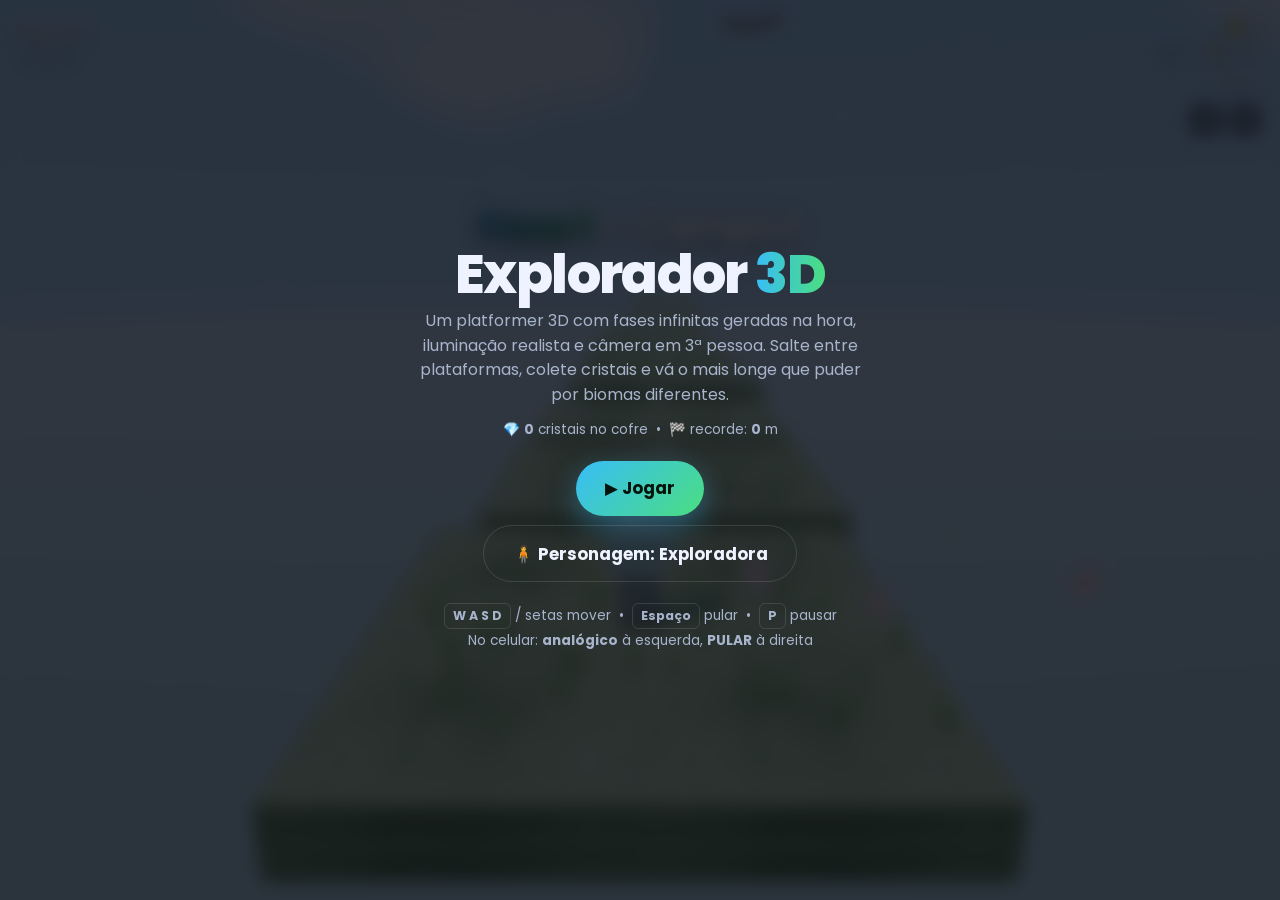
<file: index.html>
<!DOCTYPE html>
<html lang="pt-BR">
<head>
  <meta charset="UTF-8" />
  <meta name="viewport" content="width=device-width, initial-scale=1.0, maximum-scale=1, user-scalable=no, viewport-fit=cover" />
  <title>Explorador 3D</title>
  <meta name="description" content="Platformer 3D no navegador com fases infinitas procedurais, iluminação realista e câmera em 3ª pessoa." />
  <meta name="theme-color" content="#0c1018" />
  <meta name="mobile-web-app-capable" content="yes" />
  <meta name="apple-mobile-web-app-capable" content="yes" />
  <link rel="manifest" href="manifest.webmanifest" />
  <link rel="apple-touch-icon" href="icon-192.png" />
  <link rel="preconnect" href="https://fonts.googleapis.com" />
  <link href="https://fonts.googleapis.com/css2?family=Poppins:wght@400;500;600;700;800&display=swap" rel="stylesheet" />
  <link rel="icon" href="data:image/svg+xml,<svg xmlns='http://www.w3.org/2000/svg' viewBox='0 0 100 100'><text y='.9em' font-size='90'>🧗</text></svg>" />
  <style>
    :root{ --text:#eef3ff; --muted:#a7b4cc; --accent:#4ade80; --accent2:#38bdf8; --danger:#ff6b6b;
           --border:rgba(255,255,255,.12); --panel:rgba(12,16,24,.6); --font:"Poppins","Segoe UI",system-ui,sans-serif; }
    *{ box-sizing:border-box; margin:0; padding:0; }
    html,body{ height:100%; overflow:hidden; background:#0c1018; }
    body{ font-family:var(--font); color:var(--text); touch-action:none; user-select:none; -webkit-user-select:none; }
    #app{ position:fixed; inset:0; }
    canvas{ display:block; width:100%; height:100%; }

    .hud{ position:absolute; inset:0 0 auto 0; z-index:4; display:flex; justify-content:space-between; align-items:flex-start;
          padding:calc(env(safe-area-inset-top) + 14px) 18px 0; pointer-events:none; text-shadow:0 2px 10px rgba(0,0,0,.6); }
    .hud .col{ display:flex; flex-direction:column; gap:3px; }
    .hud .right{ align-items:flex-end; }
    .phase{ font-size:clamp(1.1rem,4vw,1.5rem); font-weight:800; letter-spacing:-.02em; }
    .biome{ font-size:.7rem; color:var(--muted); text-transform:uppercase; letter-spacing:.12em; font-weight:600; }
    .chip{ font-size:1rem; font-weight:700; font-variant-numeric:tabular-nums; display:inline-flex; gap:6px; align-items:center; }
    .hearts{ font-size:1.05rem; letter-spacing:2px; margin-top:2px; }
    .mutebtn,.pausebtn{ pointer-events:auto; cursor:pointer; width:34px; height:34px; border-radius:10px; border:1px solid var(--border);
      background:rgba(12,16,24,.5); color:var(--text); display:grid; place-items:center; font-size:1rem; margin-top:6px; }

    /* toque */
    .stick{ position:absolute; left:0; bottom:0; width:45%; height:55%; z-index:3; touch-action:none; }
    .stick .base{ position:absolute; width:120px; height:120px; border-radius:50%; border:2px solid rgba(255,255,255,.18);
      background:rgba(255,255,255,.05); left:40px; bottom:calc(env(safe-area-inset-bottom) + 40px); display:none; }
    .stick .knob{ position:absolute; width:56px; height:56px; border-radius:50%; background:rgba(255,255,255,.28); border:1px solid rgba(255,255,255,.4); display:none; }
    .jumpbtn{ position:absolute; right:calc(env(safe-area-inset-right) + 34px); bottom:calc(env(safe-area-inset-bottom) + 54px); z-index:4;
      width:88px; height:88px; border-radius:50%; border:1px solid var(--border); background:rgba(74,222,128,.22);
      color:#04140c; font-weight:800; font-size:1rem; display:none; place-items:center; touch-action:none; backdrop-filter:blur(4px); }
    .jumpbtn:active{ background:rgba(74,222,128,.5); }
    @media (pointer:coarse){ .jumpbtn{ display:grid; } }

    .banner{ position:absolute; top:22%; left:50%; transform:translateX(-50%) translateY(-8px); z-index:5; opacity:0;
      font-size:clamp(1.4rem,6vw,2.4rem); font-weight:800; letter-spacing:-.02em; text-shadow:0 4px 20px rgba(0,0,0,.6);
      transition:opacity .3s, transform .3s; pointer-events:none; text-align:center; }
    .banner.show{ opacity:1; transform:translateX(-50%) translateY(0); }
    .banner .g{ background:linear-gradient(90deg,var(--accent2),var(--accent)); -webkit-background-clip:text; background-clip:text; -webkit-text-fill-color:transparent; }

    .screen{ position:absolute; inset:0; z-index:8; display:none; place-items:center; text-align:center; padding:24px;
      background:rgba(8,11,17,.8); backdrop-filter:blur(9px); }
    .screen.show{ display:grid; animation:fade .3s ease; }
    @keyframes fade{ from{opacity:0;} }
    .box{ max-width:460px; }
    .box h1{ font-size:clamp(2rem,9vw,3.4rem); font-weight:800; letter-spacing:-.03em; line-height:1.03; margin-bottom:.4rem; }
    .box h1 .g,.box h2 .g{ background:linear-gradient(90deg,var(--accent2),var(--accent)); -webkit-background-clip:text; background-clip:text; -webkit-text-fill-color:transparent; }
    .box h2{ font-size:clamp(1.6rem,7vw,2.4rem); font-weight:800; margin-bottom:.4rem; }
    .box p{ color:var(--muted); margin-bottom:1.3rem; line-height:1.55; }
    .btn{ cursor:pointer; font-family:inherit; font-weight:700; font-size:1.05rem; padding:.9rem 1.8rem; border:none; border-radius:999px;
      color:#04140c; background:linear-gradient(135deg,var(--accent2),var(--accent)); box-shadow:0 10px 26px rgba(56,189,248,.35); transition:transform .15s; margin:.3rem; }
    .btn:active{ transform:scale(.96); }
    .btn.ghost{ color:var(--text); background:transparent; border:1px solid var(--border); box-shadow:none; }
    .stat-row{ display:flex; justify-content:center; gap:1.8rem; margin-bottom:1.2rem; }
    .stat-row b{ display:block; font-size:1.7rem; font-variant-numeric:tabular-nums; } .stat-row span{ font-size:.7rem; color:var(--muted); text-transform:uppercase; letter-spacing:.08em; }
    .help{ font-size:.85rem; color:var(--muted); margin-top:1rem; line-height:1.8; }
    .kc{ display:inline-block; padding:.05rem .5rem; border:1px solid var(--border); border-radius:6px; font-weight:700; font-size:.78rem; }
    .loader{ position:absolute; inset:0; z-index:9; display:grid; place-items:center; background:#0c1018; color:var(--muted); font-weight:600; }
    .spin{ width:42px; height:42px; border-radius:50%; border:3px solid rgba(255,255,255,.15); border-top-color:var(--accent2); animation:sp 1s linear infinite; margin:0 auto 14px; }
    @keyframes sp{ to{ transform:rotate(360deg); } }
    .combo{ position:absolute; top:16%; left:50%; transform:translateX(-50%) scale(.8); z-index:5; pointer-events:none;
      font-weight:800; font-size:clamp(1.1rem,4vw,1.8rem); letter-spacing:.02em; opacity:0; transition:opacity .15s, transform .15s;
      color:#ffd54a; text-shadow:0 2px 12px rgba(0,0,0,.6); }
    .combo.show{ opacity:1; transform:translateX(-50%) scale(1); }
    .popups{ position:absolute; inset:0; z-index:5; pointer-events:none; overflow:hidden; }
    .pop{ position:absolute; transform:translate(-50%,-50%); font-weight:800; font-size:1.05rem; text-shadow:0 2px 8px rgba(0,0,0,.7);
      animation:popUp .85s ease-out forwards; white-space:nowrap; }
    @keyframes popUp{ 0%{ opacity:0; transform:translate(-50%,-50%) scale(.6);} 15%{ opacity:1; transform:translate(-50%,-90%) scale(1.1);} 100%{ opacity:0; transform:translate(-50%,-200%) scale(1);} }
    .char-stage{ width:min(360px,80vw); height:min(320px,44vh); margin:0 auto .6rem; border-radius:18px; overflow:hidden;
      background:radial-gradient(ellipse at 50% 30%, rgba(56,189,248,.18), rgba(12,16,24,.0) 70%); border:1px solid var(--border); }
    .char-stage canvas{ width:100%; height:100%; display:block; }
    .char-nav{ display:flex; align-items:center; justify-content:center; gap:1rem; margin-bottom:.4rem; }
    .char-name{ font-weight:800; font-size:1.25rem; min-width:9ch; }
    .char-dots{ display:flex; justify-content:center; gap:.45rem; margin-bottom:1rem; }
    .char-dots span{ width:9px; height:9px; border-radius:50%; background:rgba(255,255,255,.2); transition:background .2s, transform .2s; }
    .char-dots span.on{ background:var(--accent2); transform:scale(1.25); }
  </style>
</head>
<body>
  <div id="app">
    <div class="hud">
      <div class="col">
        <span class="phase" id="phase">Fase 1</span>
        <span class="biome" id="biome">—</span>
      </div>
      <div class="col right">
        <span class="chip">⭐ <span id="score">0</span></span>
        <span class="chip" style="font-size:.9rem">💎 <span id="coins">0</span> &nbsp; 📏 <span id="dist">0</span>m</span>
        <span class="hearts" id="hearts">❤❤❤</span>
        <div style="display:flex;gap:6px">
          <button class="mutebtn" id="mute">🔊</button>
          <button class="pausebtn" id="pause">⏸</button>
        </div>
      </div>
    </div>
    <div class="combo" id="combo"></div>
    <div class="popups" id="popups"></div>

    <div class="stick" id="stick"><div class="base" id="stickBase"></div><div class="knob" id="stickKnob"></div></div>
    <div class="jumpbtn" id="jumpBtn">PULAR</div>

    <div class="banner" id="banner"></div>

    <div class="loader" id="loader"><div><div class="spin"></div>Carregando mundo 3D…</div></div>

    <div class="screen" id="scrTitle">
      <div class="box">
        <h1>Explorador <span class="g">3D</span></h1>
        <p>Um platformer 3D com fases infinitas geradas na hora, iluminação realista e câmera em 3ª pessoa. Salte entre plataformas, colete cristais e vá o mais longe que puder por biomas diferentes.</p>
        <p class="help" style="margin:-.6rem 0 1rem">💎 <b id="bankN">0</b> cristais no cofre &nbsp;•&nbsp; 🏁 recorde: <b id="bestN">0</b> m</p>
        <button class="btn" id="playBtn">▶ Jogar</button>
        <button class="btn ghost" id="contBtn" style="display:none">Continuar (Fase <span id="contN">1</span>)</button>
        <button class="btn ghost" id="charBtn">🧍 Personagem: <span id="charTitleName">Exploradora</span></button>
        <div class="help">
          <span class="kc">W A S D</span> / setas mover &nbsp;•&nbsp; <span class="kc">Espaço</span> pular &nbsp;•&nbsp; <span class="kc">P</span> pausar<br>
          No celular: <b>analógico</b> à esquerda, <b>PULAR</b> à direita
        </div>
        <button class="btn ghost" id="installBtn" style="display:none;margin-top:.6rem">📲 Instalar no celular</button>
      </div>
    </div>

    <!-- Seleção de personagem -->
    <div class="screen" id="scrChar">
      <div class="box">
        <h2>Escolha seu <span class="g">herói</span></h2>
        <div class="char-stage"><canvas id="charCanvas" width="360" height="320"></canvas></div>
        <div class="char-nav">
          <button class="btn ghost" id="charPrev">◀</button>
          <span class="char-name" id="charName">Exploradora</span>
          <button class="btn ghost" id="charNext">▶</button>
        </div>
        <div class="char-dots" id="charDots"></div>
        <p class="help" style="margin-bottom:.6rem">Seus cristais: 💎 <b id="charBank">0</b></p>
        <button class="btn" id="charOk">✓ Escolher</button>
      </div>
    </div>

    <div class="screen" id="scrPause">
      <div class="box"><h2>Pausado</h2>
        <button class="btn" id="resumeBtn">Continuar</button>
        <button class="btn ghost" id="menuBtn">Menu</button>
      </div>
    </div>

    <div class="screen" id="scrOver">
      <div class="box"><h2>💀 Você caiu no abismo</h2>
        <div class="stat-row">
          <div><b id="ovPhase">1</b><span>Fase</span></div>
          <div><b id="ovDist">0</b><span>Metros</span></div>
          <div><b id="ovCoins">0</b><span>Cristais</span></div>
        </div>
        <p id="ovBest"></p>
        <button class="btn" id="retryBtn">Tentar de novo</button>
        <button class="btn ghost" id="over2menu">Menu</button>
      </div>
    </div>
  </div>

  <script src="vendor/three.min.js"></script>
  <script>
  "use strict";
  /* =====================================================================
     EXPLORADOR 3D — platformer 3D com fases infinitas procedurais
     Three.js (WebGL). Personagem em 3ª pessoa, iluminação com sombras,
     física própria e geração procedural de plataformas garantidamente
     transponível. Avançar = sentido -Z.
     ===================================================================== */
  const THREE = window.THREE;
  let renderer, scene, camera, sky, sun, hemi;
  const clock = { last: performance.now() };

  /* ---------- constantes de jogo ---------- */
  const MOVE = 9.0, ACC = 60, AIR_ACC = 26, FRICTION = 42;
  const JUMP_V = 10.2, GRAV = 26, MAX_FALL = 40, COYOTE = 0.11, JBUF = 0.12;
  const KILL_Y = -22;
  const STEP = 1/60;
  // alcance do pulo (para a geração nunca exceder)
  const AIRTIME = 2*JUMP_V/GRAV;                 // ~0.785 s
  const REACH_Z = MOVE * AIRTIME * 0.82;         // ~5.8
  const APEX = JUMP_V*JUMP_V/(2*GRAV);           // ~2.0

  /* ---------- biomas ---------- */
  const BIOMES = [
    { name:"Campos", top:0x8fc6ff, bot:0xe7f3ff, fog:0xd6e8ff, sun:0xfff4d6, si:1.15, plat:0x6fae52, rock:0x8a8f99, foli:0x3f9d4d, decor:'tree',
      grass:0.55, gBase:0x3f7a30, gTip:0x9ed86a, amb:{mode:'pollen',color:0xfff6c8,size:0.28,add:false}, birds:0x2b2b2b, bfly:true, clouds:true },
    { name:"Deserto", top:0xf7c98a, bot:0xfff0cf, fog:0xf3d9a8, sun:0xfff0c0, si:1.3, plat:0xd9b06a, rock:0xbf9256, foli:0x7fae5a, decor:'cactus',
      grass:0.12, gBase:0x9a7d3f, gTip:0xd8c070, amb:{mode:'dust',color:0xe8d3a0,size:0.3,add:false}, birds:0x3a3a3a, bfly:false, clouds:true },
    { name:"Montanhas Nevadas", top:0xbcd7f0, bot:0xf2f8ff, fog:0xdaeafc, sun:0xffffff, si:1.2, plat:0xe6eef7, rock:0x9fb1c4, foli:0x5f8f6f, decor:'pine',
      grass:0.0, amb:{mode:'snow',color:0xffffff,size:0.34,add:false}, birds:0x555555, bfly:false, clouds:true },
    { name:"Terras Vulcânicas", top:0x3a1518, bot:0x7a2a20, fog:0x5a2018, sun:0xffb070, si:0.95, plat:0x4a3b3a, rock:0x2e2422, foli:0x6b2a1a, decor:'rock',
      grass:0.0, amb:{mode:'ember',color:0xff8a3c,size:0.26,add:true}, birds:0, bfly:false, clouds:false },
    { name:"Floresta Noturna", top:0x0e1a33, bot:0x24406b, fog:0x14233f, sun:0x9fc0ff, si:0.7, plat:0x2f5d3a, rock:0x394a55, foli:0x244a2e, decor:'pine',
      grass:0.45, gBase:0x1c3a22, gTip:0x4a8a4f, amb:{mode:'firefly',color:0xbfff7a,size:0.3,add:true}, birds:0x101018, bfly:false, clouds:false },
    { name:"Cavernas de Cristal", top:0x140e2c, bot:0x2c1e52, fog:0x1c1338, sun:0x9a7cff, si:0.65, plat:0x4a3f6b, rock:0x352a52, foli:0x67e8f9, decor:'stalag',
      grass:0.0, amb:{mode:'firefly',color:0x67e8f9,size:0.32,add:true}, birds:0, bfly:false, clouds:false },
    { name:"Cidade Antiga", top:0xd9b98a, bot:0xf5e6c8, fog:0xe8d0a8, sun:0xffedc0, si:1.2, plat:0xb5a284, rock:0x9a8a70, foli:0x6b8f5a, decor:'column',
      grass:0.18, gBase:0x6b7a45, gTip:0xb5c078, amb:{mode:'dust',color:0xe8dcc0,size:0.28,add:false}, birds:0x3a3228, bfly:true, clouds:true },
    { name:"Reino do Céu", top:0x9fd0ff, bot:0xffffff, fog:0xd8ecff, sun:0xfffbe8, si:1.25, plat:0xe8f2fa, rock:0xc8d8e8, foli:0x8fc27a, decor:'cloudpuff',
      grass:0.0, amb:{mode:'pollen',color:0xffffff,size:0.3,add:false}, birds:0xffffff, bfly:true, clouds:true },
  ];
  // mar de líquido sob o mundo, por bioma (null = abismo)
  const LIQUIDS = { "Campos":{c:0x2b7fd4,e:0x0a2a55,ei:.25,op:.85}, "Deserto":null, "Montanhas Nevadas":null,
    "Terras Vulcânicas":{c:0xff5a1a,e:0xff3a00,ei:.9,op:.95}, "Floresta Noturna":{c:0x0e2a4a,e:0x061a30,ei:.3,op:.9},
    "Cavernas de Cristal":null, "Cidade Antiga":{c:0x3a8fb0,e:0x0e3a50,ei:.2,op:.8}, "Reino do Céu":{c:0xffffff,e:0xdfeaff,ei:.35,op:.75} };
  const MUSIC_ROOT = { "Campos":130.8, "Deserto":146.8, "Montanhas Nevadas":110, "Terras Vulcânicas":87.3, "Floresta Noturna":82.4, "Cavernas de Cristal":98, "Cidade Antiga":138.6, "Reino do Céu":164.8 };
  const biomeForPhase = n => BIOMES[Math.floor((n-1)/3) % BIOMES.length];

  /* ---------- PRNG determinístico por fase ---------- */
  function mulberry32(a){ return function(){ a|=0; a=a+0x6D2B79F5|0; let t=Math.imul(a^a>>>15,1|a); t=t+Math.imul(t^t>>>7,61|t)^t; return ((t^t>>>14)>>>0)/4294967296; }; }
  const clamp=(v,a,b)=>Math.max(a,Math.min(b,v)), lerp=(a,b,t)=>a+(b-a)*t;

  /* ---------- estado ---------- */
  const G = {
    mode:'title', phase:1, biome:BIOMES[0],
    player:null, playerMesh:null, legL:null, legR:null, armL:null, armR:null,
    vel:new THREE.Vector3(), onGround:false, coyote:0, jbuf:0, jumps:0,
    facing:0, runPhase:0, squash:1,
    platforms:[], coins:[], decor:[], pool:[],
    cursor:{x:0,y:0,z:0}, genZ:0, lastPlat:null, safe:new THREE.Vector3(0,0,0),
    hearts:3, coinsN:0, dist:0, maxDist:0, rng:null,
    banT:0, invuln:0,
    charIndex: +(localStorage.getItem('exp3d.char')||0) % 6,
  };
  const BEST='exp3d.best', PROG='exp3d.prog';
  const input = { f:0, b:0, l:0, r:0, jumpEdge:false, jumpHeld:false };

  /* ---------- áudio ---------- */
  const Sfx=(()=>{ let ac=null,muted=false;
    let ambOsc=[], ambGain=null, ambRoot=0;
    function rd(){ if(!ac){ try{ac=new(window.AudioContext||window.webkitAudioContext)();}catch(e){} } if(ac&&ac.state==='suspended')ac.resume(); }
    function t(f,d,ty='sine',v=.1,to=null){ if(muted)return; rd(); if(!ac)return; const o=ac.createOscillator(),g=ac.createGain(); o.type=ty; o.frequency.setValueAtTime(f,ac.currentTime); if(to)o.frequency.exponentialRampToValueAtTime(to,ac.currentTime+d); g.gain.setValueAtTime(v,ac.currentTime); g.gain.exponentialRampToValueAtTime(.0001,ac.currentTime+d); o.connect(g);g.connect(ac.destination);o.start();o.stop(ac.currentTime+d); }
    function n(d=.05,v=.05){ if(muted)return; rd(); if(!ac)return; const len=ac.sampleRate*d,b=ac.createBuffer(1,len,ac.sampleRate),dt=b.getChannelData(0);
      for(let i=0;i<len;i++)dt[i]=(Math.random()*2-1)*(1-i/len); const s=ac.createBufferSource(),g=ac.createGain(); s.buffer=b; g.gain.value=v; s.connect(g);g.connect(ac.destination);s.start(); }
    // trilha ambiente: acorde suave (fundamental + quinta + oitava) com respiração lenta, muda por bioma
    function ambient(root){ rd(); if(!ac||root===ambRoot) return; stopAmb(); ambRoot=root; if(muted) return;
      ambGain=ac.createGain(); ambGain.gain.value=0.0001; ambGain.connect(ac.destination);
      const lfo=ac.createOscillator(), lg=ac.createGain(); lfo.frequency.value=0.08; lg.gain.value=0.012; lfo.connect(lg); lg.connect(ambGain.gain); lfo.start();
      [[root,'sine',.020],[root*1.5,'sine',.012],[root*2,'triangle',.008]].forEach(([f,ty,v])=>{
        const o=ac.createOscillator(),g=ac.createGain(); o.type=ty; o.frequency.value=f; o.detune.value=(Math.random()*8-4);
        g.gain.value=v; o.connect(g); g.connect(ambGain); o.start(); ambOsc.push(o); });
      ambOsc.push(lfo);
      ambGain.gain.setTargetAtTime(0.028, ac.currentTime, 2.2); }
    function stopAmb(){ if(ambGain){ try{ ambGain.gain.setTargetAtTime(0.0001, ac.currentTime, 0.4); }catch(e){} }
      const olds=ambOsc; ambOsc=[]; setTimeout(()=>olds.forEach(o=>{try{o.stop()}catch(e){}}), 900); ambRoot=0; }
    return { jump(){t(420,.16,'square',.08,720);}, land(){t(160,.1,'sine',.07,90);}, coin(){t(900,.06,'sine',.1);setTimeout(()=>t(1350,.09,'sine',.1),55);},
      hurt(){t(300,.3,'sawtooth',.12,90);}, phase(){[600,760,920,1180].forEach((f,i)=>setTimeout(()=>t(f,.16,'triangle',.1),i*90));},
      over(){[420,320,220,150].forEach((f,i)=>setTimeout(()=>t(f,.24,'sawtooth',.1),i*140));},
      step(){ n(0.04, 0.035); }, ambient, stopAmb,
      toggle(){ muted=!muted; rd(); if(muted) stopAmb(); return muted; }, rd }; })();

  /* ================= inicialização 3D ================= */
  function initThree(){
    const canvas = document.createElement('canvas');
    document.getElementById('app').insertBefore(canvas, document.getElementById('app').firstChild);
    renderer = new THREE.WebGLRenderer({ canvas, antialias:true, powerPreference:'high-performance' });
    renderer.setPixelRatio(Math.min(devicePixelRatio||1, 2));
    renderer.shadowMap.enabled = true; renderer.shadowMap.type = THREE.PCFSoftShadowMap;
    renderer.outputEncoding = THREE.sRGBEncoding;
    renderer.toneMapping = THREE.ACESFilmicToneMapping; renderer.toneMappingExposure = 1.05;

    scene = new THREE.Scene();
    scene.fog = new THREE.FogExp2(0xd6e8ff, 0.012);

    camera = new THREE.PerspectiveCamera(60, innerWidth/innerHeight, 0.1, 500);
    camera.position.set(0, 6, 12);

    // céu em gradiente (esfera invertida)
    const skyGeo = new THREE.SphereGeometry(300, 24, 16);
    const skyMat = new THREE.ShaderMaterial({ side:THREE.BackSide, uniforms:{ top:{value:new THREE.Color(0x8fc6ff)}, bot:{value:new THREE.Color(0xe7f3ff)} },
      vertexShader:`varying vec3 vP; void main(){ vP=position; gl_Position=projectionMatrix*modelViewMatrix*vec4(position,1.); }`,
      fragmentShader:`uniform vec3 top,bot; varying vec3 vP; void main(){ float h=clamp((normalize(vP).y*.5+.5),0.,1.); gl_FragColor=vec4(mix(bot,top,pow(h,.8)),1.); }` });
    sky = new THREE.Mesh(skyGeo, skyMat); scene.add(sky);

    hemi = new THREE.HemisphereLight(0xbcd8ff, 0x556655, 0.8); scene.add(hemi);
    sun = new THREE.DirectionalLight(0xfff4d6, 1.15);
    sun.position.set(-18, 30, 8); sun.castShadow = true;
    sun.shadow.mapSize.set(2048,2048);
    const s=40; sun.shadow.camera.left=-s; sun.shadow.camera.right=s; sun.shadow.camera.top=s; sun.shadow.camera.bottom=-s;
    sun.shadow.camera.near=1; sun.shadow.camera.far=120; sun.shadow.bias=-0.0004;
    scene.add(sun); scene.add(sun.target);

    buildPlayer(CHARACTERS[G.charIndex||0]);
    addEventListener('resize', onResize); onResize();
  }
  function onResize(){ if(!renderer)return; camera.aspect=innerWidth/innerHeight; camera.updateProjectionMatrix(); renderer.setSize(innerWidth,innerHeight); }

  /* ---------- materiais utilitários ---------- */
  const mat = (c,rough=0.9,metal=0.0,flat=true)=> new THREE.MeshStandardMaterial({ color:c, roughness:rough, metalness:metal, flatShading:flat });

  // textura de ruído (grão de terreno) compartilhada — dá realismo às plataformas
  function makeNoiseTexture(){
    const s=128, c=document.createElement('canvas'); c.width=c.height=s; const x=c.getContext('2d');
    x.fillStyle='#8a8a8a'; x.fillRect(0,0,s,s);
    for(let i=0;i<2600;i++){ const v=110+Math.random()*60; x.fillStyle=`rgb(${v},${v},${v})`;
      x.fillRect(Math.random()*s, Math.random()*s, 1+Math.random()*2, 1+Math.random()*2); }
    // manchas suaves
    for(let i=0;i<40;i++){ const g=x.createRadialGradient(Math.random()*s,Math.random()*s,1,Math.random()*s,Math.random()*s,8+Math.random()*18);
      const v=100+Math.random()*70; g.addColorStop(0,`rgba(${v},${v},${v},0.35)`); g.addColorStop(1,'rgba(0,0,0,0)'); x.fillStyle=g; x.fillRect(0,0,s,s); }
    const t=new THREE.CanvasTexture(c); t.wrapS=t.wrapT=THREE.RepeatWrapping; t.repeat.set(2,2); return t;
  }
  let noiseTex=null;
  // topo com a cor do bioma; laterais mais escuras (terra/rocha) — [+x,-x,+y,-y,+z,-z]
  function platMaterial(color){ noiseTex=noiseTex||makeNoiseTexture();
    const top=new THREE.MeshStandardMaterial({ color, roughness:.95, metalness:0, map:noiseTex });
    const c=new THREE.Color(color).multiplyScalar(0.52);
    const side=new THREE.MeshStandardMaterial({ color:c, roughness:1, metalness:0, map:noiseTex });
    return [side,side,top,side,side,side]; }

  /* ---------- personagens selecionáveis ---------- */
  const CHARACTERS = [
    { name:"Exploradora", skin:0xe8b48c, hair:0x3a2a1e, shirt:0x38bdf8, pants:0x27324a, shoe:0x2a1f16, acc:'cap' },
    { name:"Ninja",       skin:0x2a2a30, hair:0x111111, shirt:0x1a1a22, pants:0x111118, shoe:0x0a0a0a, acc:'ninja', sash:0xff3b3b },
    { name:"Robô",        skin:0xc2ccd6, hair:0x8fa0b5, shirt:0x4a6fa5, pants:0x394a5a, shoe:0x2a3542, acc:'robot', glow:0x67e8f9 },
    { name:"Astronauta",  skin:0xe8b48c, hair:0x3a2a1e, shirt:0xeef3f8, pants:0xdbe3ec, shoe:0xb4bec8, acc:'astro', cost:80 },
    { name:"Mago",        skin:0xe8b48c, hair:0xe8e8e8, shirt:0x6b3fa0, pants:0x3a2560, shoe:0x2a1c40, acc:'wizard', hat:0x8b5cf6, cost:160 },
    { name:"Cavaleiro",   skin:0xe8b48c, hair:0x5a4a3a, shirt:0x9aa4b0, pants:0x6a7480, shoe:0x4a5460, acc:'knight', plume:0xff5c5c, cost:250 },
  ];

  /* ---------- banco de cristais + desbloqueio de personagens ---------- */
  const BANK_KEY='exp3d.bank', UNLOCK_KEY='exp3d.unlocked';
  function getBank(){ return +(localStorage.getItem(BANK_KEY)||0); }
  function addBank(n){ localStorage.setItem(BANK_KEY, getBank()+n); refreshBankUI(); }
  function spendBank(n){ localStorage.setItem(BANK_KEY, Math.max(0,getBank()-n)); refreshBankUI(); }
  function getUnlockedList(){ try{ return JSON.parse(localStorage.getItem(UNLOCK_KEY)||'[]'); }catch(e){ return []; } }
  function isUnlocked(i){ return !CHARACTERS[i].cost || getUnlockedList().includes(i); }
  function unlockChar(i){ const u=getUnlockedList(); if(!u.includes(i)){ u.push(i); localStorage.setItem(UNLOCK_KEY, JSON.stringify(u)); } }
  function bankCredit(){ if(G.coinsN>0){ addBank(G.coinsN); G.coinsN=0; } }
  function refreshBankUI(){ const b=getBank();
    const el=document.getElementById('bankN'); if(el) el.textContent=b;
    const cb=document.getElementById('charBank'); if(cb) cb.textContent=b; }

  function makeCharacterMesh(cfg){
    const g = new THREE.Group();
    const skin=mat(cfg.skin,.8, cfg.acc==='robot'?0.4:0), shirt=mat(cfg.shirt,.7, cfg.acc==='knight'?0.5:0), pants=mat(cfg.pants,.8), shoe=mat(cfg.shoe,.6), hair=mat(cfg.hair,.9);
    const torso=new THREE.Mesh(new THREE.BoxGeometry(0.72,0.9,0.42), shirt); torso.position.y=1.5; torso.castShadow=true; g.add(torso);
    const head=new THREE.Mesh((cfg.acc==='robot'?new THREE.BoxGeometry(0.6,0.58,0.56):new THREE.SphereGeometry(0.34,16,12)), skin); head.position.y=2.2; head.castShadow=true; g.add(head);
    // acessórios por personagem
    const A=cfg.acc;
    if(A==='cap'){ const h=new THREE.Mesh(new THREE.SphereGeometry(0.36,16,12,0,6.28,0,1.7), hair); h.position.y=2.24; g.add(h);
      const brim=new THREE.Mesh(new THREE.CylinderGeometry(0.34,0.34,0.06,16), shirt); brim.position.set(0,2.3,0.16); g.add(brim); }
    else if(A==='ninja'){ const band=new THREE.Mesh(new THREE.BoxGeometry(0.72,0.16,0.72), mat(cfg.sash,.6)); band.position.y=2.3; g.add(band);
      const eyes=new THREE.Mesh(new THREE.BoxGeometry(0.5,0.09,0.02), new THREE.MeshBasicMaterial({color:0xffffff})); eyes.position.set(0,2.2,0.34); g.add(eyes);
      const tail=new THREE.Mesh(new THREE.BoxGeometry(0.09,0.44,0.09), mat(cfg.sash,.6)); tail.position.set(-0.36,2.16,-0.18); tail.rotation.z=0.7; g.add(tail); }
    else if(A==='robot'){ const eye=new THREE.Mesh(new THREE.BoxGeometry(0.42,0.1,0.02), new THREE.MeshBasicMaterial({color:cfg.glow})); eye.position.set(0,2.24,0.3); g.add(eye);
      const ant=new THREE.Mesh(new THREE.CylinderGeometry(0.03,0.03,0.28,6), mat(0x888888,.4,.6)); ant.position.set(0,2.62,0); g.add(ant);
      const bulb=new THREE.Mesh(new THREE.SphereGeometry(0.08,10,10), new THREE.MeshBasicMaterial({color:cfg.glow})); bulb.position.set(0,2.8,0); g.add(bulb); }
    else if(A==='astro'){ const helm=new THREE.Mesh(new THREE.SphereGeometry(0.42,18,14), new THREE.MeshStandardMaterial({color:0xbfe6ff,transparent:true,opacity:0.35,roughness:0.08,metalness:0.1})); helm.position.y=2.2; g.add(helm);
      const ring=new THREE.Mesh(new THREE.TorusGeometry(0.34,0.05,8,20), mat(0xd8dee6,.5)); ring.position.y=2.2; ring.rotation.x=Math.PI/2; g.add(ring);
      const pack=new THREE.Mesh(new THREE.BoxGeometry(0.5,0.62,0.24), mat(0xcdd6df,.6)); pack.position.set(0,1.5,-0.34); pack.castShadow=true; g.add(pack); }
    else if(A==='wizard'){ const hat=new THREE.Mesh(new THREE.ConeGeometry(0.4,0.95,18), mat(cfg.hat,.6)); hat.position.y=2.78; g.add(hat);
      const brim=new THREE.Mesh(new THREE.CylinderGeometry(0.52,0.52,0.05,18), mat(cfg.hat,.6)); brim.position.y=2.42; g.add(brim);
      const beard=new THREE.Mesh(new THREE.BoxGeometry(0.3,0.32,0.12), mat(0xe8e8e8)); beard.position.set(0,1.94,0.28); g.add(beard); }
    else if(A==='knight'){ const helm=new THREE.Mesh(new THREE.SphereGeometry(0.37,16,12), mat(0xb8c0c8,.4,.6)); helm.position.y=2.22; g.add(helm);
      const visor=new THREE.Mesh(new THREE.BoxGeometry(0.5,0.12,0.06), mat(0x2a2a2a,.4)); visor.position.set(0,2.2,0.32); g.add(visor);
      const plume=new THREE.Mesh(new THREE.ConeGeometry(0.1,0.42,10), mat(cfg.plume)); plume.position.set(0,2.66,-0.1); g.add(plume); }
    else { const h=new THREE.Mesh(new THREE.SphereGeometry(0.36,16,12,0,6.28,0,1.7), hair); h.position.y=2.24; g.add(h); }
    // membros (mesma estrutura para animar)
    function limb(w,h,d,m,px,py){ const pivot=new THREE.Group(); pivot.position.set(px,py,0);
      const mesh=new THREE.Mesh(new THREE.BoxGeometry(w,h,d), m); mesh.position.y=-h/2; mesh.castShadow=true; pivot.add(mesh); g.add(pivot); return pivot; }
    const armL=limb(0.24,0.82,0.24,shirt,-0.5,1.9), armR=limb(0.24,0.82,0.24,shirt,0.5,1.9);
    [armL,armR].forEach(a=>{ const hnd=new THREE.Mesh(new THREE.BoxGeometry(0.26,0.26,0.26),skin); hnd.position.y=-0.82; hnd.castShadow=true; a.add(hnd); });
    const legL=limb(0.3,0.95,0.32,pants,-0.2,1.05), legR=limb(0.3,0.95,0.32,pants,0.2,1.05);
    [legL,legR].forEach(l=>{ const ft=new THREE.Mesh(new THREE.BoxGeometry(0.34,0.2,0.5),shoe); ft.position.set(0,-1.0,0.08); ft.castShadow=true; l.add(ft); });
    return { g, armL, armR, legL, legR };
  }

  function buildPlayer(cfg){
    if(G.playerMesh){ scene.remove(G.playerMesh); }
    const c = makeCharacterMesh(cfg);
    G.armL=c.armL; G.armR=c.armR; G.legL=c.legL; G.legR=c.legR;
    c.g.position.set(0,0,0);
    scene.add(c.g); G.playerMesh=c.g;
    if(!G.player) G.player = new THREE.Vector3(0,0,0);   // pés (base) do personagem
  }
  function setCharacter(i){ G.charIndex=((i%CHARACTERS.length)+CHARACTERS.length)%CHARACTERS.length;
    const C=CHARACTERS[G.charIndex], locked=!isUnlocked(G.charIndex);
    if(!locked) localStorage.setItem('exp3d.char', G.charIndex);   // só persiste desbloqueado
    const cur=G.player?G.player.clone():null, curFace=G.facing;
    buildPlayer(C);
    if(cur){ G.playerMesh.position.copy(cur); G.playerMesh.rotation.y=curFace; }
    const nm=document.getElementById('charName'); if(nm) nm.textContent=C.name + (locked?' 🔒':'');
    const tl=document.getElementById('charTitleName'); if(tl && !locked) tl.textContent=C.name;
    const ok=document.getElementById('charOk');
    if(ok) ok.textContent = locked ? `🔓 Desbloquear (${C.cost} 💎)` : '✓ Escolher';
    const dots=document.getElementById('charDots');
    if(dots) [...dots.children].forEach((d,k)=>d.classList.toggle('on', k===G.charIndex)); }

  /* ---------- prévia 3D da seleção de personagem ---------- */
  let cvR=null, cvScene=null, cvCam=null, cvMesh=null, cvLimbs=null, cvT=0;
  function openCharSelect(){
    showScreen('scrChar');
    const cvs=document.getElementById('charCanvas');
    if(!cvR){
      cvR=new THREE.WebGLRenderer({canvas:cvs, antialias:true, alpha:true});
      cvR.setPixelRatio(Math.min(devicePixelRatio||1,2)); cvR.setSize(cvs.clientWidth||360, cvs.clientHeight||320, false);
      cvR.outputEncoding=THREE.sRGBEncoding;
      cvScene=new THREE.Scene();
      cvCam=new THREE.PerspectiveCamera(40, (cvs.clientWidth||360)/(cvs.clientHeight||320), 0.1, 50);
      cvCam.position.set(0,2.1,5.6); cvCam.lookAt(0,1.35,0);
      cvScene.add(new THREE.HemisphereLight(0xbcd8ff, 0x556655, 1.0));
      const dl=new THREE.DirectionalLight(0xffffff, 1.2); dl.position.set(3,6,4); cvScene.add(dl);
      const disc=new THREE.Mesh(new THREE.CylinderGeometry(1.5,1.6,0.14,32), mat(0x2a3550,.8)); disc.position.y=-0.07; cvScene.add(disc);
    }
    swapPreview();
  }
  function swapPreview(){
    if(cvMesh) cvScene.remove(cvMesh);
    const c=makeCharacterMesh(CHARACTERS[G.charIndex]);
    cvMesh=c.g; cvLimbs=c; cvScene.add(cvMesh);
  }
  function renderPreview(dt){
    if(!cvR || !document.getElementById('scrChar').classList.contains('show')) return;
    cvT+=dt; cvMesh.rotation.y=cvT*0.9;
    const sw=Math.sin(cvT*5)*0.45;
    cvLimbs.armL.rotation.x=-sw; cvLimbs.armR.rotation.x=sw; cvLimbs.legL.rotation.x=sw*0.7; cvLimbs.legR.rotation.x=-sw*0.7;
    cvR.render(cvScene,cvCam);
  }

  /* ---------- geometria compartilhada ---------- */
  const boxGeo = new THREE.BoxGeometry(1,1,1);
  const coinGeo = new THREE.OctahedronGeometry(0.34, 0);
  const coinMat = new THREE.MeshStandardMaterial({ color:0x67e8f9, emissive:0x1e9fb5, emissiveIntensity:.6, roughness:.25, metalness:.3, flatShading:true });

  /* ===================== VIDA DO MUNDO ===================== */
  let wind=0, grassMats=[], flock=[], bflies=[], ambient=null, clouds=[];
  // grama: uma lâmina instanciada que balança ao vento no vertex shader
  const BLADE = new THREE.PlaneGeometry(0.09, 0.55, 1, 3); BLADE.translate(0, 0.275, 0);
  function grassMaterial(base,tip){
    const m=new THREE.ShaderMaterial({ side:THREE.DoubleSide, uniforms:{ uT:{value:0}, cB:{value:new THREE.Color(base)}, cT:{value:new THREE.Color(tip)} },
      vertexShader:`uniform float uT; varying float vY;
        void main(){ vec4 wp=modelMatrix*instanceMatrix*vec4(position,1.0);
          float t=clamp(position.y/0.55,0.,1.);
          wp.x += sin(uT*1.7 + wp.x*0.55 + wp.z*0.5)*0.17*t*t;
          wp.z += cos(uT*1.3 + wp.x*0.4)*0.10*t*t;
          vY=t; gl_Position=projectionMatrix*viewMatrix*wp; }`,
      fragmentShader:`uniform vec3 cB,cT; varying float vY; void main(){ gl_FragColor=vec4(mix(cB,cT,vY),1.0); }` });
    grassMats.push(m); return m;
  }
  function addGrass(p){
    const b=G.biome; if(!b.grass||!b._grassMat) return;
    const n=Math.min(150, Math.floor(p.w*p.d*b.grass)); if(n<2) return;
    const im=new THREE.InstancedMesh(BLADE, b._grassMat, n), d=new THREE.Object3D();
    for(let i=0;i<n;i++){ d.position.set(p.x+(Math.random()*2-1)*(p.w/2-0.4), p.top, p.z+(Math.random()*2-1)*(p.d/2-0.4));
      d.rotation.y=Math.random()*6.28; const s=0.7+Math.random()*0.8; d.scale.set(s,0.7+Math.random()*0.8,s); d.updateMatrix(); im.setMatrixAt(i,d.matrix); }
    im.instanceMatrix.needsUpdate=true; im.frustumCulled=false; scene.add(im); p.grass=im;
  }
  // pássaros (revoada circulando o jogador)
  function makeBird(){ const g=new THREE.Group(); const wg=new THREE.PlaneGeometry(0.95,0.3), m=new THREE.MeshBasicMaterial({color:0x222222,side:THREE.DoubleSide});
    const L=new THREE.Mesh(wg,m),R=new THREE.Mesh(wg,m); L.position.x=-0.47; R.position.x=0.47; g.add(L,R); g.userData={L,R,mat:m}; return g; }
  function initFlock(){ for(let i=0;i<8;i++){ const b=makeBird(); Object.assign(b.userData,{a:Math.random()*6.28,rad:7+Math.random()*11,sp:0.18+Math.random()*0.22,oy:Math.random()*4,flap:7+Math.random()*4,ph:Math.random()*6.28}); scene.add(b); flock.push(b);} }
  function updateFlock(dt){ const col=G.biome.birds, vis=col!==0;
    for(const b of flock){ b.visible=vis; if(!vis)continue; const u=b.userData; u.a+=dt*u.sp; u.ph+=dt*u.flap;
      b.position.set(G.player.x+Math.cos(u.a)*u.rad, 13+u.oy+Math.sin(u.a*1.3)*1.6, G.player.z-6+Math.sin(u.a)*u.rad*0.6);
      b.rotation.y=-u.a+Math.PI/2; const f=Math.sin(u.ph)*0.75; u.L.rotation.z=f; u.R.rotation.z=-f;
      if(u.mat.color.getHex()!==col) u.mat.color.setHex(col); } }
  // borboletas (só em biomas com bfly)
  function makeBfly(){ const g=new THREE.Group(); const geo=new THREE.PlaneGeometry(0.24,0.32);
    const cols=[0xff7ab5,0xffd54a,0x7ab5ff,0xff9d5c], m=new THREE.MeshBasicMaterial({color:cols[(Math.random()*cols.length)|0],side:THREE.DoubleSide});
    const L=new THREE.Mesh(geo,m),R=new THREE.Mesh(geo,m); L.position.x=-0.13; R.position.x=0.13; g.add(L,R);
    Object.assign(g.userData,{L,R,ph:Math.random()*6.28,ox:(Math.random()*2-1)*7,oy:1+Math.random()*3,oz:(Math.random()*2-1)*7,sp:0.8+Math.random()*1.0}); return g; }
  function initBflies(){ for(let i=0;i<6;i++){ const b=makeBfly(); scene.add(b); bflies.push(b);} }
  function updateBflies(dt,t){ const vis=!!G.biome.bfly; for(const b of bflies){ b.visible=vis; if(!vis)continue; const u=b.userData; u.ph+=dt*9;
      b.position.set(G.player.x+u.ox+Math.sin(t*u.sp+u.ox)*1.6, G.player.y+u.oy+Math.sin(t*1.7+u.oz)*0.9, G.player.z+u.oz+Math.cos(t*u.sp)*1.6);
      const f=Math.sin(u.ph)*1.15; u.L.rotation.y=f; u.R.rotation.y=-f; b.rotation.y=t*u.sp; } }
  // partículas de ambiente (pólen / poeira / neve / brasas / vaga-lumes)
  function initAmbient(){ const N=150, geo=new THREE.BufferGeometry(), pos=new Float32Array(N*3), off=new Float32Array(N*3);
    for(let i=0;i<N;i++){ off[i*3]=(Math.random()*2-1)*16; off[i*3+1]=Math.random()*18-6; off[i*3+2]=(Math.random()*2-1)*16; }
    geo.setAttribute('position', new THREE.BufferAttribute(pos,3));
    const cvs=document.createElement('canvas'); cvs.width=cvs.height=32; const cx=cvs.getContext('2d');
    const gr=cx.createRadialGradient(16,16,0,16,16,16); gr.addColorStop(0,'#fff'); gr.addColorStop(1,'rgba(255,255,255,0)'); cx.fillStyle=gr; cx.fillRect(0,0,32,32);
    const tex=new THREE.CanvasTexture(cvs);
    const matp=new THREE.PointsMaterial({ size:0.3, map:tex, transparent:true, depthWrite:false, sizeAttenuation:true });
    ambient=new THREE.Points(geo,matp); ambient.frustumCulled=false; ambient.userData={N,pos:geo.attributes.position.array,off}; scene.add(ambient); }
  function configAmbient(){ if(!ambient) return; const a=G.biome.amb; ambient.material.size=a.size; ambient.material.color.setHex(a.color);
    ambient.material.blending=a.add?THREE.AdditiveBlending:THREE.NormalBlending; ambient.material.opacity=a.add?0.95:0.65; }
  function updateAmbient(dt,t){ const u=ambient.userData,a=G.biome.amb,p=G.player,off=u.off,pos=u.pos,B=16;
    for(let i=0;i<u.N;i++){ let ox=off[i*3],oy=off[i*3+1],oz=off[i*3+2];
      if(a.mode==='snow'){ oy-=3*dt; ox+=Math.sin((oy+i)*0.6)*0.5*dt; }
      else if(a.mode==='ember'){ oy+=2.2*dt; ox+=Math.sin(t+i)*0.4*dt; oz+=Math.cos(t+i)*0.3*dt; }
      else if(a.mode==='firefly'){ ox+=Math.sin(t*0.8+i)*0.7*dt; oy+=Math.cos(t*0.9+i*1.3)*0.5*dt; oz+=Math.sin(t*0.7+i*0.7)*0.7*dt; }
      else { ox+=(Math.sin(t*0.3+i)*0.3+0.25)*dt; oy+=Math.cos(t*0.4+i)*0.18*dt; }
      if(ox>B)ox-=2*B; else if(ox<-B)ox+=2*B; if(oz>B)oz-=2*B; else if(oz<-B)oz+=2*B; if(oy>12)oy-=18; else if(oy<-6)oy+=18;
      off[i*3]=ox; off[i*3+1]=oy; off[i*3+2]=oz;
      pos[i*3]=p.x+ox; pos[i*3+1]=p.y+3+oy; pos[i*3+2]=p.z+oz; }
    ambient.geometry.attributes.position.needsUpdate=true;
    if(a.mode==='firefly') ambient.material.opacity=0.55+Math.sin(t*4)*0.35; }
  // nuvens
  function makeCloudTex(){ const c=document.createElement('canvas'); c.width=c.height=128; const x=c.getContext('2d');
    for(let i=0;i<7;i++){ const gx=30+Math.random()*68,gy=44+Math.random()*40,r=22+Math.random()*26,g=x.createRadialGradient(gx,gy,0,gx,gy,r); g.addColorStop(0,'rgba(255,255,255,0.9)'); g.addColorStop(1,'rgba(255,255,255,0)'); x.fillStyle=g; x.beginPath(); x.arc(gx,gy,r,0,6.28); x.fill(); } return new THREE.CanvasTexture(c); }
  function initClouds(){ const tex=makeCloudTex(); for(let i=0;i<7;i++){ const m=new THREE.SpriteMaterial({map:tex,transparent:true,opacity:0.85,depthWrite:false}), s=new THREE.Sprite(m);
    const sc=22+Math.random()*22; s.scale.set(sc,sc*0.55,1); Object.assign(s.userData,{ox:(Math.random()*2-1)*90,oy:20+Math.random()*16,oz:-25-Math.random()*90,sp:1+Math.random()*1.6}); scene.add(s); clouds.push(s);} }
  function updateClouds(dt){ const vis=!!G.biome.clouds; for(const s of clouds){ s.visible=vis; if(!vis)continue; const u=s.userData; u.ox+=u.sp*dt; if(u.ox>95)u.ox-=190;
    s.position.set(G.player.x+u.ox, u.oy, G.player.z+u.oz); s.material.opacity=G.biome.name.includes('Noturna')?0.35:0.85; } }
  let liquid=null, sunGlow=null;
  function initLiquid(){
    const g=new THREE.PlaneGeometry(520,520,1,1); g.rotateX(-Math.PI/2);
    liquid=new THREE.Mesh(g, new THREE.MeshStandardMaterial({color:0x2b7fd4, emissive:0x0a2a55, emissiveIntensity:.25,
      transparent:true, opacity:.85, roughness:.35, metalness:.1 }));
    liquid.position.y=-17; scene.add(liquid);
  }
  function initSunGlow(){
    const c=document.createElement('canvas'); c.width=c.height=128; const x=c.getContext('2d');
    const gr=x.createRadialGradient(64,64,2,64,64,64); gr.addColorStop(0,'rgba(255,250,230,0.95)');
    gr.addColorStop(0.35,'rgba(255,240,200,0.35)'); gr.addColorStop(1,'rgba(255,240,200,0)');
    x.fillStyle=gr; x.fillRect(0,0,128,128);
    sunGlow=new THREE.Sprite(new THREE.SpriteMaterial({map:new THREE.CanvasTexture(c), blending:THREE.AdditiveBlending, depthWrite:false, depthTest:false, transparent:true}));
    sunGlow.scale.set(46,46,1); scene.add(sunGlow);
  }
  function initLife(){ initFlock(); initBflies(); initAmbient(); initClouds(); initLiquid(); initSunGlow(); }
  function updateLife(dt){ const t=performance.now()*0.001; wind+=dt;
    for(const m of grassMats) m.uniforms.uT.value=t;
    coinMat.emissiveIntensity = 0.55 + Math.sin(t*3.2)*0.3;   // cristais pulsando
    if(liquid && liquid.visible){ liquid.position.set(G.player.x, -17+Math.sin(t*0.7)*0.4, G.player.z);
      liquid.material.emissiveIntensity = (LIQUIDS[G.biome.name]?LIQUIDS[G.biome.name].ei:0.25) * (1+Math.sin(t*1.3)*0.25); }
    if(sunGlow && sunGlow.visible){ sunGlow.position.set(G.player.x-34, G.player.y+42, G.player.z-30); }
    updateFlock(dt); updateBflies(dt,t); if(ambient) updateAmbient(dt,t); updateClouds(dt);
    for(const d of G.decor){ const s=d.userData?d.userData.sway:undefined; if(s>=0) d.rotation.z=Math.sin(t*1.4+s)*0.05; } }

  /* ===================== GAMEPLAY ===================== */
  let enemies=[], pads=[], parts=[], partPool=[], movers=[];
  let gScore=0, gCombo=0, gComboT=0, gShake=0, hitStop=0;

  /* ---------- plataformas móveis (ajuda extra sobre os vãos) ---------- */
  function addMover(x,y,z,axis){
    const w=2.8, d=2.8, th=0.5;
    const m=new THREE.Mesh(new THREE.BoxGeometry(w,th,d),
      new THREE.MeshStandardMaterial({color:0x8ab4d8, emissive:0x2a5a7a, emissiveIntensity:.35, roughness:.5, metalness:.3}));
    m.castShadow=true; m.receiveShadow=true; scene.add(m);
    const mv={mesh:m, x0:x, y0:y, x, z, w, d, top:y, axis, range: axis==='y'?0.9:1.6, speed:0.9+Math.random()*0.5,
      phase:Math.random()*6.28, t:0, dx:0, isMover:true};
    movers.push(mv); return mv;
  }
  function updateMovers(dt){ for(const mv of movers){ mv.t+=dt;
    const s=Math.sin(mv.t*mv.speed+mv.phase);
    const nx = mv.x0 + (mv.axis==='x'? s*mv.range : 0);
    const ny = mv.y0 + (mv.axis==='y'? s*mv.range : 0);
    mv.dx = nx - mv.x; mv.x = nx; mv.top = ny;
    mv.mesh.position.set(mv.x, mv.top-0.25, mv.z); } }

  // partículas 3D (poeira ao aterrissar, explosões ao coletar/pisar)
  const partGeo = new THREE.BoxGeometry(0.18,0.18,0.18);
  function burst(x,y,z,colorHex,n,spd){ spd=spd||4;
    for(let i=0;i<n;i++){ let m=partPool.pop(); if(!m){ m=new THREE.Mesh(partGeo,new THREE.MeshBasicMaterial()); }
      m.material.color.setHex(colorHex); m.visible=true; m.scale.setScalar(1); if(!m.parent)scene.add(m);
      m.position.set(x,y,z); const a=Math.random()*6.28;
      m.userData={vx:Math.cos(a)*spd*(0.4+Math.random()), vy:2+Math.random()*spd, vz:Math.sin(a)*spd*(0.4+Math.random()), life:0.45+Math.random()*0.4};
      parts.push(m); } }
  function updateParts(dt){ for(const m of parts){ const u=m.userData; u.vy-=20*dt; m.position.x+=u.vx*dt; m.position.y+=u.vy*dt; m.position.z+=u.vz*dt; u.life-=dt; m.scale.setScalar(Math.max(0.01,u.life*2.2)); }
    parts=parts.filter(m=>{ if(m.userData.life<=0){ m.visible=false; partPool.push(m); return false; } return true; }); }

  // inimigos que patrulham a plataforma (pise na cabeça para derrotar)
  const ENEMY_COL={'Deserto':0xc0642f,'Montanhas Nevadas':0x5b8fb0,'Terras Vulcânicas':0xff5530,'Floresta Noturna':0x6b3fa0,
    'Cavernas de Cristal':0x8a5cf6,'Cidade Antiga':0xa08a5a,'Reino do Céu':0x9fc4e8};
  function makeEnemy(color){ const g=new THREE.Group();
    const body=new THREE.Mesh(new THREE.SphereGeometry(0.5,14,12), mat(color,.5)); body.scale.set(1,0.82,1); body.position.y=0.5; body.castShadow=true; g.add(body);
    const eG=new THREE.SphereGeometry(0.14,8,8), ew=new THREE.MeshBasicMaterial({color:0xffffff});
    const eL=new THREE.Mesh(eG,ew), eR=new THREE.Mesh(eG,ew); eL.position.set(-0.2,0.66,0.4); eR.position.set(0.2,0.66,0.4); g.add(eL,eR);
    const pG=new THREE.SphereGeometry(0.07,8,8), pm=new THREE.MeshBasicMaterial({color:0x111111});
    const pL=new THREE.Mesh(pG,pm), pR=new THREE.Mesh(pG,pm); pL.position.set(-0.2,0.66,0.52); pR.position.set(0.2,0.66,0.52); g.add(pL,pR);
    return g; }
  function addEnemy(p){ const g=makeEnemy(ENEMY_COL[G.biome.name]||0x9b5de5);
    const e={mesh:g, plat:p, x:p.x, z:p.z, top:p.top, dir:Math.random()<0.5?-1:1,
      min:p.x-(p.w/2-0.9), max:p.x+(p.w/2-0.9), spd:1.4+Math.random()*1.6, alive:true, t:Math.random()*6};
    g.position.set(e.x,e.top,e.z); scene.add(g); enemies.push(e); p.enemy=e; }
  // inimigo voador: paira sobre um vão batendo asas — pise para derrotar ou desvie
  function makeFlyerMesh(color){ const g=new THREE.Group();
    const body=new THREE.Mesh(new THREE.SphereGeometry(0.4,12,10), mat(color,.55)); body.scale.set(1,0.8,1.1); body.castShadow=true; g.add(body);
    const eG=new THREE.SphereGeometry(0.11,8,8), ew=new THREE.MeshBasicMaterial({color:0xffffff});
    const eL=new THREE.Mesh(eG,ew), eR=new THREE.Mesh(eG,ew); eL.position.set(-0.16,0.12,0.32); eR.position.set(0.16,0.12,0.32); g.add(eL,eR);
    const pm=new THREE.MeshBasicMaterial({color:0x111111}); const pG=new THREE.SphereGeometry(0.055,6,6);
    const pL=new THREE.Mesh(pG,pm), pR=new THREE.Mesh(pG,pm); pL.position.set(-0.16,0.12,0.4); pR.position.set(0.16,0.12,0.4); g.add(pL,pR);
    const wG=new THREE.PlaneGeometry(0.62,0.34), wm=new THREE.MeshStandardMaterial({color:0xffffff,transparent:true,opacity:0.75,side:THREE.DoubleSide,roughness:.6});
    const wL=new THREE.Mesh(wG,wm), wR=new THREE.Mesh(wG,wm);
    wL.position.set(-0.5,0.18,0); wR.position.set(0.5,0.18,0); g.add(wL,wR); g.userData={wL,wR}; return g; }
  function addFlyer(x,y,z){ const g=makeFlyerMesh(ENEMY_COL[G.biome.name]||0x9b5de5);
    const e={type:'flyer', mesh:g, x, z, baseY:y, top:y, alive:true, t:Math.random()*6, amp:0.5+Math.random()*0.4};
    g.position.set(x,y,z); scene.add(g); enemies.push(e); }
  /* ---------- CHEFÃO: aparece a cada 5 fases, 3 pisadas para derrotar ---------- */
  let lastBossPhase=0;
  function addBoss(p){
    const g=makeEnemy(0xd42a4a); g.scale.setScalar(2.3);
    const crown=new THREE.Group();
    for(let k=0;k<5;k++){ const spike=new THREE.Mesh(new THREE.ConeGeometry(0.09,0.26,4), mat(0xffd54a,.35,.6));
      const a=(k/5)*6.28; spike.position.set(Math.cos(a)*0.32, 1.05, Math.sin(a)*0.32); crown.add(spike); }
    const band=new THREE.Mesh(new THREE.CylinderGeometry(0.36,0.36,0.14,12), mat(0xffd54a,.35,.6)); band.position.y=0.96; crown.add(band);
    g.add(crown);
    const e={type:'boss', mesh:g, plat:p, x:p.x, z:p.z, top:p.top, hp:3, alive:true, t:0, inv:0, warned:false,
      min:p.x-(p.w/2-1.2), max:p.x+(p.w/2-1.2), zmin:p.z-(p.d/2-1.2), zmax:p.z+(p.d/2-1.2)};
    g.position.set(e.x,e.top,e.z); scene.add(g); enemies.push(e); p.enemy=e;
  }
  function updateBoss(e,dt,p){
    if(e.inv>0) e.inv-=dt;
    if(!e.warned && Math.abs(p.z-e.z)<34){ e.warned=true; banner('⚠️ CHEFÃO à frente!'); Sfx.hurt(); }
    // persegue o jogador dentro da arena quando ele chega perto
    const near = Math.abs(p.z-e.z)<10 && Math.abs(p.y-e.top)<4;
    if(near){ const sp=2.6;
      e.x=clamp(e.x+Math.sign(p.x-e.x)*sp*dt, e.min, e.max);
      e.z=clamp(e.z+Math.sign(p.z-e.z)*sp*dt, e.zmin, e.zmax); }
    const hop=Math.abs(Math.sin(e.t*3.2))*0.22;
    e.mesh.position.set(e.x, e.top+hop, e.z);
    e.mesh.rotation.y=Math.atan2(p.x-e.x, p.z-e.z);
    e.mesh.visible = !(e.inv>0 && Math.floor(e.t*16)%2===0);   // pisca quando acertado
    const sc=1+Math.sin(e.t*7)*0.03; e.mesh.scale.set(2.3*sc, 2.3*(2-sc), 2.3*sc);
    const dxp=p.x-e.x, dzp=p.z-e.z;
    if(dxp*dxp+dzp*dzp < 2.6 && Math.abs(p.y-e.top)<2.6){
      if(G.vel.y<0 && p.y > e.top+1.15 && e.inv<=0){
        e.hp--; e.inv=0.9; G.vel.y=JUMP_V*0.9; G.onGround=false; G.jumps=0;
        gShake=Math.max(gShake,0.7); hitStop=0.09; Sfx.hurt();
        burst(e.x,e.top+1.6,e.z,0xffd54a,22,6);
        if(e.hp<=0){ e.alive=false; e.mesh.visible=false;
          addScore(500,'CHEFÃO DERROTADO!',e.x,e.top+2.2,e.z,0xffd54a);
          G.hearts=Math.min(5,G.hearts+1); updateHUD();
          burst(e.x,e.top+1,e.z,0xd42a4a,30,8); hitStop=0.14; Sfx.phase(); }
        else { addScore(150,'ACERTOU!',e.x,e.top+2.2,e.z,0xff8a5c); }
      } else if(G.invuln<=0 && e.inv<=0){ damage(e.x); }
    }
  }
  function killEnemy(e){ e.alive=false; e.mesh.visible=false; G.vel.y=JUMP_V*0.78; G.onGround=false; G.jumps=0;
    const ey=e.type==='flyer'? e.top : e.top+0.6;
    addScore(e.type==='flyer'?80:50,'PISOU!',e.x,ey+0.8,e.z,0xffd54a); burst(e.x,ey,e.z,0xff6b9d,16,5);
    gShake=Math.max(gShake,0.4); hitStop=0.055; Sfx.jump(); }
  function updateEnemies(dt){ const p=G.player;
    for(const e of enemies){ if(!e.alive)continue; e.t+=dt;
      if(e.type==='boss'){ updateBoss(e,dt,p); continue; }
      if(e.type==='flyer'){
        e.top = e.baseY + Math.sin(e.t*1.6)*e.amp;
        e.mesh.position.set(e.x, e.top, e.z);
        const f=Math.sin(e.t*14)*0.85; e.mesh.userData.wL.rotation.z=f; e.mesh.userData.wR.rotation.z=-f;
        e.mesh.rotation.y = Math.PI; // olhando para o jogador que vem
        const dxp=p.x-e.x, dzp=p.z-e.z, dyp=(p.y+0.6)-e.top;
        if(dxp*dxp+dzp*dzp < 0.9 && Math.abs(dyp)<1.1){
          if(G.vel.y<0 && p.y > e.top+0.15){ killEnemy(e); }
          else if(G.invuln<=0){ damage(e.x); }
        }
        continue;
      }
      // caminhante: patrulha com passinhos e piscada
      e.x+=e.dir*e.spd*dt; if(e.x<e.min){e.x=e.min;e.dir=1;} else if(e.x>e.max){e.x=e.max;e.dir=-1;}
      const hop=Math.abs(Math.sin(e.t*6))*0.09;
      e.mesh.position.set(e.x, e.top+hop, e.z);
      e.mesh.rotation.y = e.dir>0? Math.PI*0.5 : -Math.PI*0.5;
      e.mesh.rotation.z = Math.sin(e.t*6)*0.06;                        // gingado
      const sc=1+Math.sin(e.t*12)*0.03; e.mesh.scale.set(sc,2-sc,sc);  // respiração/squash
      const dxp=p.x-e.x, dzp=p.z-e.z; if(dxp*dxp+dzp*dzp < 0.95 && Math.abs(p.y-e.top)<1.5){
        if(G.vel.y<0 && p.y > e.top+0.45){ killEnemy(e); }
        else if(G.invuln<=0){ damage(e.x); }
      } }
  }

  // trampolins que lançam o jogador para cristais bônus
  function addPad(p){
    const m=new THREE.Mesh(new THREE.CylinderGeometry(0.95,1.05,0.3,18),
      new THREE.MeshStandardMaterial({color:0x22d3ee, emissive:0x0e7490, emissiveIntensity:0.7, roughness:0.3, metalness:0.2}));
    m.position.set(p.x, p.top+0.15, p.z); scene.add(m);
    const pad={x:p.x,z:p.z,top:p.top,mesh:m,plat:p,t:0}; pads.push(pad); p.pad=pad;
    for(let i=0;i<4;i++) addCoin(p.x, p.top+2.6+i*1.5, p.z);
  }
  function bouncePlayer(pad){ G.vel.y=18; G.onGround=false; G.jumps=1; G.squash=1.5; pad.t=0.001;
    burst(pad.x,pad.top+0.4,pad.z,0x67e8f9,12,4); Sfx.jump(); }
  function updatePads(dt){ const p=G.player;
    for(const pad of pads){
      if(pad.t>0){ pad.t+=dt; pad.mesh.scale.y=1+Math.sin(pad.t*22)*0.35*Math.max(0,1-pad.t*3); if(pad.t>0.5){pad.t=0; pad.mesh.scale.y=1;} }
      // lança quando o jogador pousa/está em cima do trampolim
      if(pad.t<=0 && G.onGround && Math.abs(p.y-pad.top)<0.5 && Math.hypot(p.x-pad.x,p.z-pad.z)<1.5){ bouncePlayer(pad); }
    } }

  // dano por contato
  function damage(srcX){ if(G.invuln>0)return; G.hearts--; G.invuln=1.4; gCombo=0; Sfx.hurt(); gShake=Math.max(gShake,0.6); updateHUD();
    const dir=Math.sign(G.player.x-srcX)||1; G.vel.x=dir*7; G.vel.y=6; G.onGround=false;
    burst(G.player.x,G.player.y+1,G.player.z,0xff5c6c,14,5);
    if(G.hearts<=0) gameOver(); }

  // pontuação + combo + números que sobem na tela
  function addScore(base,label,x,y,z,color){ gCombo++; gComboT=2.4; const gained=base*Math.max(1,gCombo); gScore+=gained;
    if(x!==undefined) popup((label?label+' ':'')+'+'+gained, x,y,z, color||0x67e8f9); updateHUD(); }
  function popup(text,x,y,z,colorHex){ const el=document.getElementById('popups'); if(!el||!camera)return;
    const v=new THREE.Vector3(x,y,z).project(camera); if(v.z>1)return;
    const d=document.createElement('div'); d.className='pop'; d.textContent=text;
    d.style.left=((v.x*0.5+0.5)*innerWidth)+'px'; d.style.top=((-v.y*0.5+0.5)*innerHeight)+'px';
    d.style.color='#'+(colorHex>>>0).toString(16).padStart(6,'0'); el.appendChild(d); setTimeout(()=>d.remove(),850); }
  function updateCombo(dt){ if(gComboT>0){ gComboT-=dt; if(gComboT<=0 && gCombo>0){ gCombo=0; updateHUD(); } } }
  function clearGameplay(){ for(const e of enemies) scene.remove(e.mesh); for(const pd of pads) scene.remove(pd.mesh);
    for(const mv of movers) scene.remove(mv.mesh);
    for(const m of parts){ m.visible=false; partPool.push(m); } enemies=[]; pads=[]; movers=[]; parts=[]; gCombo=0; gComboT=0; gShake=0; hitStop=0; lastBossPhase=0; }

  function makePlatform(x,y,z,w,d){
    let m = G.pool.pop();
    if(!m){ m = new THREE.Mesh(boxGeo, mat(0x6fae52)); m.receiveShadow=true; m.castShadow=true; }
    m.material = G.biome._platMat;
    const th = 1.2;
    m.scale.set(w, th, d); m.position.set(x, y - th/2, z); m.visible=true;
    if(!m.parent) scene.add(m);
    const p = { mesh:m, x, y, z, w, d, top:y, grass:null };
    G.platforms.push(p);
    addGrass(p);
    return p;
  }
  function addCoin(x,y,z){ const m=new THREE.Mesh(coinGeo, coinMat); m.position.set(x,y,z); m.castShadow=false; scene.add(m); G.coins.push({mesh:m,x,y,z,got:false,t:Math.random()*6}); }
  function addDecor(x,y,z,kind){
    const b=G.biome; let m;
    if(kind==='tree'||kind==='pine'){ const g=new THREE.Group();
      const trunk=new THREE.Mesh(new THREE.CylinderGeometry(0.12,0.16,0.7,6), mat(0x6b4a2b)); trunk.position.y=0.35; trunk.castShadow=true; g.add(trunk);
      if(kind==='pine'){ for(let i=0;i<3;i++){ const c=new THREE.Mesh(new THREE.ConeGeometry(0.6-i*0.13,0.6,7), mat(b.foli)); c.position.y=0.8+i*0.36; c.castShadow=true; g.add(c);} }
      else { const c=new THREE.Mesh(new THREE.SphereGeometry(0.6,10,8), mat(b.foli)); c.position.y=1.1; c.castShadow=true; g.add(c); }
      m=g;
    } else if(kind==='cactus'){ const g=new THREE.Group(); const s=new THREE.Mesh(new THREE.CylinderGeometry(0.16,0.18,1.0,7), mat(b.foli)); s.position.y=0.5; s.castShadow=true; g.add(s); m=g; }
    else if(kind==='stalag'){ const g=new THREE.Group();
      const c1=new THREE.Mesh(new THREE.ConeGeometry(0.28,1.1,6), mat(b.rock)); c1.position.y=0.55; c1.castShadow=true; g.add(c1);
      const cr=new THREE.Mesh(new THREE.OctahedronGeometry(0.22,0), new THREE.MeshStandardMaterial({color:0x67e8f9,emissive:0x1e9fb5,emissiveIntensity:.8,roughness:.2,flatShading:true}));
      cr.position.set(0.3,0.24,0.1); cr.rotation.z=0.5; g.add(cr); m=g; }
    else if(kind==='column'){ const g=new THREE.Group();
      const h=0.8+Math.random()*1.0;
      const col=new THREE.Mesh(new THREE.CylinderGeometry(0.2,0.24,h,10), mat(0xcfc0a0,.85)); col.position.y=h/2; col.castShadow=true; g.add(col);
      const base=new THREE.Mesh(new THREE.BoxGeometry(0.6,0.16,0.6), mat(0xb8a888,.9)); base.position.y=0.08; g.add(base);
      if(Math.random()<0.6){ const top=new THREE.Mesh(new THREE.BoxGeometry(0.56,0.14,0.56), mat(0xcfc0a0,.85)); top.position.y=h+0.07; g.add(top); } m=g; }
    else if(kind==='cloudpuff'){ const g=new THREE.Group(); const cm=new THREE.MeshStandardMaterial({color:0xffffff,roughness:1,transparent:true,opacity:0.85});
      for(let k=0;k<3;k++){ const s=new THREE.Mesh(new THREE.SphereGeometry(0.3+Math.random()*0.25,10,8), cm); s.position.set((k-1)*0.4,0.25+Math.random()*0.15,(Math.random()-0.5)*0.3); g.add(s); } m=g; }
    else { m=new THREE.Mesh(new THREE.DodecahedronGeometry(0.4+Math.random()*0.3,0), mat(b.rock)); m.castShadow=true; }
    m.position.set(x,y,z); m.rotation.y=Math.random()*6.28;
    m.userData.sway = (kind==='rock') ? -1 : Math.random()*6.28;   // árvores/pinheiros/cactos balançam
    scene.add(m); G.decor.push(m);
  }

  /* ---------- geração procedural ---------- */
  function difficulty(){ return clamp((G.phase-1)/25, 0, 0.82); } // sobe e estabiliza num nível justo
  function genNext(){
    const r=G.rng, c=G.cursor, diff=difficulty();
    const px0=c.x, py0=c.y, pz0=c.z;   // cursor antes desta plataforma (para o vão)
    const depth = 6 + r()*3;
    const width = clamp(lerp(9,6,diff) + r()*2, 5.5, 11);   // plataformas nunca estreitas demais
    const prevDepth = G.lastPlat ? G.lastPlat.d : 6;
    // desvio lateral pequeno (alinhado dirigindo na própria plataforma)
    const dxWant = clamp((r()*2-1)*lerp(1.0,2.2,diff), -2.3, 2.3);
    // ENVELOPE de alcance: a distância combinada (lacuna em Z + lateral) cabe no pulo
    const ENV = REACH_Z*0.80;
    const maxGap = Math.sqrt(Math.max(1, ENV*ENV - dxWant*dxWant));
    const gapZ = clamp(lerp(1.2, maxGap-0.4, diff) + r()*0.7, 1.0, maxGap-0.3);
    const z = c.z - (prevDepth/2 + gapZ + depth/2);
    const nx = clamp(c.x + dxWant, -9, 9);
    // altura: sobe pouco (<= apex-margem), desce mais (queda é fácil)
    const up = r()<0.35 ? r()*Math.min(APEX-0.8, 1.0) : 0;
    const down = up>0 ? 0 : r()*lerp(0.7, 2.2, diff);
    const ny = c.y + up - down;
    const p = makePlatform(nx, ny, z, width, depth);
    G.lastPlat = p; c.x=nx; c.y=ny; c.z=z; G.genZ=z;
    // cristais em arco sobre a lacuna / plataforma
    if(r()<0.85){ const cz=z + depth*0.1; addCoin(nx, ny+1.1, cz); }
    if(r()<0.4){ addCoin(nx + (r()*2-1)*width*0.3, ny+1.1, z - depth*0.25); }
    // decoração
    const dn = (r()*2)|0;
    for(let i=0;i<dn;i++){ const dx=nx+(r()*2-1)*(width*0.4); const dz=z+(r()*2-1)*(depth*0.35);
      addDecor(dx, ny, dz, r()<0.7 ? G.biome.decor : 'rock'); }
    // CHEFÃO: 1x a cada 5 fases, numa arena larga
    const phGen = (G.phase0||1) + Math.floor(-z/140);
    if(phGen>=5 && phGen%5===0 && phGen!==lastBossPhase && width>=7){
      lastBossPhase=phGen;
      p.mesh.scale.x = Math.max(p.mesh.scale.x, 10); p.w=Math.max(p.w,10);   // alarga a arena
      addBoss(p);
    }
    // trampolins (bônus) e inimigos — nunca na mesma plataforma; longe do início
    if(!p.enemy && z < -24 && width > 7.5 && r() < 0.14) addPad(p);
    if(!p.pad && !p.enemy && z < -18 && r() < 0.22 + diff*0.40) addEnemy(p);
    // plataforma móvel no meio de vãos grandes (ajuda dinâmica, nunca atrapalha)
    if(z < -20 && gapZ > 3.4 && r() < 0.30){
      const gapMid = (pz0 - prevDepth/2) - gapZ/2;
      addMover((px0+nx)/2, Math.min(py0,ny)-0.15, gapMid, r()<0.5?'x':'y');
    }
    // criatura voadora sobre um lado da plataforma (dá para desviar pelo outro)
    if(z < -30 && !p.enemy && r() < 0.10 + diff*0.22){
      const side = r()<0.5?-1:1;
      addFlyer(nx + side*width*0.28, ny + 1.5, z + depth*0.15);
    }
  }
  function ensureAhead(){ while(G.genZ > G.player.z - 90) genNext(); }
  function recycleBehind(){
    const backZ = G.player.z + 40;
    G.platforms = G.platforms.filter(p=>{ if(p.z>backZ){ p.mesh.visible=false; G.pool.push(p.mesh); if(p.grass){ scene.remove(p.grass); p.grass=null; } return false; } return true; });
    G.coins = G.coins.filter(c=>{ if(c.z>backZ){ scene.remove(c.mesh); return false; } return true; });
    G.decor = G.decor.filter(d=>{ if(d.position.z>backZ){ scene.remove(d); return false; } return true; });
    enemies = enemies.filter(e=>{ if(e.z>backZ){ scene.remove(e.mesh); return false; } return true; });
    pads = pads.filter(pd=>{ if(pd.z>backZ){ scene.remove(pd.mesh); return false; } return true; });
    movers = movers.filter(mv=>{ if(mv.z>backZ){ scene.remove(mv.mesh); return false; } return true; });
  }

  /* ---------- aplicar bioma ---------- */
  function applyBiome(b){
    G.biome=b; b._platMat = b._platMat || platMaterial(b.plat);
    if(b.grass && !b._grassMat) b._grassMat = grassMaterial(b.gBase, b.gTip);
    sky.material.uniforms.top.value.setHex(b.top); sky.material.uniforms.bot.value.setHex(b.bot);
    scene.fog.color.setHex(b.fog); scene.fog.density = b.name.includes('Vulc')||b.name.includes('Noturna') ? 0.02 : 0.011;
    sun.color.setHex(b.sun); sun.intensity=b.si; hemi.color.setHex(b.top); hemi.intensity = b.si*0.7;
    renderer.setClearColor(b.fog);
    if(liquid){ const L=LIQUIDS[b.name];
      if(L){ liquid.visible=true; liquid.material.color.setHex(L.c); liquid.material.emissive.setHex(L.e);
        liquid.material.emissiveIntensity=L.ei; liquid.material.opacity=L.op; }
      else liquid.visible=false; }
    if(sunGlow) sunGlow.visible = b.si>=0.8;
    configAmbient();
    if(G.mode==='play') Sfx.ambient(MUSIC_ROOT[b.name]||120);
  }

  /* ---------- iniciar / resetar fase ---------- */
  function clearWorld(){
    for(const p of G.platforms){ p.mesh.visible=false; G.pool.push(p.mesh); if(p.grass){ scene.remove(p.grass); p.grass=null; } }
    for(const c of G.coins) scene.remove(c.mesh);
    for(const d of G.decor) scene.remove(d);
    G.platforms=[]; G.coins=[]; G.decor=[];
    clearGameplay();
  }
  function startPhase(n, resetRun){
    G.phase=n; G.phase0=n; applyBiome(biomeForPhase(n));
    G.rng = mulberry32(n*99991 + 7);
    clearWorld();
    G.cursor={x:0,y:0,z:0}; G.lastPlat=null; G.genZ=0;
    // plataforma inicial larga
    const start=makePlatform(0,0,0,10,10); G.lastPlat=start;
    G.cursor={x:0,y:0,z:-1};
    G.player.set(0, 0, 0); G.vel.set(0,0,0); G.onGround=true; G.jumps=0; G.safe.set(0,0,0);
    G.invuln=0;
    if(resetRun){ G.hearts=3; G.coinsN=0; gScore=0; }
    G.dist=0;
    for(let i=0;i<14;i++) genNext();
    updateHUD();
    banner(`Fase ${n} — ${G.biome.name}`);
  }
  function startGame(fromPhase){ hideScreens(); G.mode='play'; startPhase(fromPhase,true); Sfx.rd(); clock.last=performance.now(); }

  /* ================= física / controle ================= */
  function groundUnder(px,pz,feetY){
    let best=null;
    for(const p of G.platforms){
      if(Math.abs(px-p.x)<=p.w/2+0.25 && Math.abs(pz-p.z)<=p.d/2+0.25){
        if(p.top <= feetY+0.35 && (!best || p.top>best.top)) best=p;
      }
    }
    for(const mv of movers){
      if(Math.abs(px-mv.x)<=mv.w/2+0.25 && Math.abs(pz-mv.z)<=mv.d/2+0.25){
        if(mv.top <= feetY+0.35 && (!best || mv.top>best.top)) best=mv;
      }
    }
    return best;
  }
  function update(dt){
    const p=G.player;
    updateMovers(dt);   // antes da colisão, para o suporte ter posição/delta atuais
    // direção desejada (mundo): frente=-Z
    let dx=(input.r-input.l), dz=(input.b-input.f);
    const len=Math.hypot(dx,dz); if(len>1){ dx/=len; dz/=len; }
    const acc=(G.onGround?ACC:AIR_ACC)*dt;
    G.vel.x += (dx*MOVE - G.vel.x) * clamp(acc/MOVE,0,1);
    G.vel.z += (dz*MOVE - G.vel.z) * clamp(acc/MOVE,0,1);
    if(dx===0&&dz===0&&G.onGround){ const f=FRICTION*dt; const s=Math.hypot(G.vel.x,G.vel.z); const ns=Math.max(0,s-f); if(s>0){G.vel.x*=ns/s; G.vel.z*=ns/s;} }
    // facing
    if(Math.abs(G.vel.x)+Math.abs(G.vel.z) > 0.5){ G.facing = Math.atan2(G.vel.x, G.vel.z); }

    // pulo (coyote + buffer)
    G.coyote = G.onGround ? COYOTE : Math.max(0,G.coyote-dt);
    if(input.jumpEdge){ G.jbuf=JBUF; input.jumpEdge=false; } else G.jbuf=Math.max(0,G.jbuf-dt);
    if(G.jbuf>0 && (G.coyote>0 || G.jumps<1)){ G.vel.y=JUMP_V; G.onGround=false; G.coyote=0; G.jbuf=0; G.jumps=(G.coyote>0?1:G.jumps+1); G.squash=1.35; Sfx.jump(); }
    if(!input.jumpHeld && G.vel.y>0) G.vel.y*=0.86; // pulo variável

    // gravidade
    G.vel.y -= GRAV*dt; if(G.vel.y<-MAX_FALL)G.vel.y=-MAX_FALL;

    // integra
    p.x += G.vel.x*dt; p.z += G.vel.z*dt; p.y += G.vel.y*dt;

    // colisão vertical com plataformas
    const impactV = -G.vel.y; // velocidade de queda no momento do toque (para o impacto)
    const support = groundUnder(p.x, p.z, p.y);
    const snapTol = (support && support.isMover) ? 0.14 : 0.001;  // gruda em mover descendo
    if(G.vel.y<=0 && support && p.y <= support.top+snapTol && p.y >= support.top-0.6){
      p.y = support.top; G.vel.y=0;
      if(!G.onGround){ Sfx.land();
        // impacto proporcional à queda: mais poeira, mais squash, tremida em quedas altas
        const k=clamp(impactV/22, 0.3, 1.4);
        G.squash=1-0.38*k; burst(p.x,support.top,p.z,0xffffff, Math.round(5+9*k), 2+2.5*k);
        if(impactV>16) gShake=Math.max(gShake,0.35); }
      G.onGround=true; G.jumps=0;
      if(support.isMover){ p.x += support.dx||0; } else { G.safe.set(support.x, support.top, support.z); }
    } else if(support && G.vel.y<=0 && p.y < support.top && p.y > support.top-1.0){
      // pequeno degrau para cima
      p.y=support.top; G.vel.y=0; G.onGround=true; G.jumps=0;
      if(support.isMover){ p.x += support.dx||0; } else { G.safe.set(support.x,support.top,support.z); }
    } else {
      G.onGround=false;
    }

    // queda no abismo
    if(p.y < KILL_Y){ hitVoid(); }

    // progresso / fase
    G.dist = Math.max(G.dist, -p.z);
    const newPhase = (G.phase0||1) + Math.floor(G.dist/140);
    if(newPhase>G.phase){ advancePhase(newPhase); }

    // cristais
    for(const c of G.coins){ if(c.got) continue;
      const ddx=c.x-p.x, ddy=c.y-(p.y+1.2), ddz=c.z-p.z;
      if(ddx*ddx+ddy*ddy+ddz*ddz < 1.6){ c.got=true; c.mesh.visible=false; G.coinsN++; Sfx.coin();
        addScore(10,'',c.x,c.y,c.z,0x67e8f9); burst(c.x,c.y,c.z,0x67e8f9,8,3);
        if(G.coinsN%25===0){ G.hearts=Math.min(5,G.hearts+1); } updateHUD(); }
    }

    // sistemas de gameplay
    if(G.invuln>0) G.invuln-=dt;
    updateEnemies(dt); updatePads(dt); updateParts(dt); updateCombo(dt);
    if(gShake>0) gShake=Math.max(0, gShake-dt*2.2);
    // passos ritmados enquanto corre no chão
    if(G.onGround && Math.hypot(G.vel.x,G.vel.z)>4){ G._stepT=(G._stepT||0)-dt; if(G._stepT<=0){ Sfx.step(); G._stepT=0.26; } }

    ensureAhead(); recycleBehind();

    // animação do personagem
    const spd=Math.hypot(G.vel.x,G.vel.z);
    if(G.onGround && spd>0.4){ G.runPhase += dt*spd*1.6; }
    const sw = G.onGround ? Math.sin(G.runPhase*2)*0.9*Math.min(1,spd/MOVE) : 0.5;
    if(G.legL){ G.legL.rotation.x=sw; G.legR.rotation.x=-sw; G.armL.rotation.x=-sw*0.8; G.armR.rotation.x=sw*0.8;
      if(!G.onGround){ G.legL.rotation.x=-0.5; G.legR.rotation.x=0.4; G.armL.rotation.x=-2.0; G.armR.rotation.x=-2.0; } }
    G.squash += (1-G.squash)*Math.min(1,dt*12);
    updateHUD();
  }

  function advancePhase(n){ for(let k=G.phase+1;k<=n;k++){} G.phase=n; const b=biomeForPhase(n); if(b!==G.biome){ applyBiome(b);
      // regenera com o novo bioma daqui pra frente (mantém rng contínuo)
    } G.rng = mulberry32(n*99991+7); banner(`Fase ${n} — ${G.biome.name}`); Sfx.phase();
    const prog=+(localStorage.getItem(PROG)||1); if(n>prog) localStorage.setItem(PROG,n);
    const best=+(localStorage.getItem(BEST)||0); if(Math.floor(G.dist)>best) localStorage.setItem(BEST,Math.floor(G.dist));
    updateHUD(); }

  function hitVoid(){
    G.hearts--; Sfx.hurt(); updateHUD();
    if(G.hearts<=0){ gameOver(); return; }
    // respawn no último ponto seguro
    G.player.set(G.safe.x, G.safe.y+0.5, G.safe.z); G.vel.set(0,0,0); G.onGround=false;
    banner('❤ Cuidado com o abismo!');
  }
  function gameOver(){
    G.mode='over'; Sfx.stopAmb(); bankCredit(); Sfx.over();
    const best=+(localStorage.getItem(BEST)||0);
    document.getElementById('ovPhase').textContent=G.phase;
    document.getElementById('ovDist').textContent=Math.floor(G.dist);
    document.getElementById('ovCoins').textContent=G.coinsN;
    document.getElementById('ovBest').innerHTML = `Pontuação: <b>${gScore}</b> ⭐<br>` + (Math.floor(G.dist)>=best ? '🏆 Novo recorde de distância!' : `Recorde: ${best} m`);
    showScreen('scrOver');
  }

  /* ================= câmera ================= */
  const camGoal=new THREE.Vector3(), lookGoal=new THREE.Vector3();
  function updateCamera(dt){
    const p=G.player;
    camGoal.set(p.x*0.55, p.y+7.0, p.z+13.5);
    camera.position.lerp(camGoal, 1-Math.pow(0.001,dt));
    if(gShake>0){ camera.position.x+=(Math.random()-0.5)*gShake; camera.position.y+=(Math.random()-0.5)*gShake; }
    lookGoal.set(p.x*0.4, p.y+1.0, p.z-9);
    camera.lookAt(lookGoal);
    sun.position.set(p.x-18, p.y+30, p.z+8); sun.target.position.set(p.x, p.y, p.z-4);
    sky.position.copy(camera.position);
  }

  /* ================= render / sincronização de malhas ================= */
  function syncMeshes(){
    const p=G.player, m=G.playerMesh;
    m.position.set(p.x, p.y, p.z);
    m.rotation.y = G.facing;
    m.scale.set(1/Math.sqrt(G.squash), G.squash, 1/Math.sqrt(G.squash));
    m.visible = !(G.invuln>0 && Math.floor(G.invuln*14)%2===0);
    for(const c of G.coins){ if(!c.got){ c.mesh.rotation.y+=0.03; c.mesh.position.y=c.y+Math.sin(performance.now()*0.003+c.x)*0.12; } }
  }

  /* ================= loop ================= */
  let acc=0;
  function frame(now){
    let dt=(now-clock.last)/1000; clock.last=now; if(dt>0.1)dt=0.1;
    if(G.mode==='play'){
      if(hitStop>0){ hitStop-=dt; acc=0; }             // congela a física por um instante (impacto)
      else { acc+=dt; let s=0; while(acc>=STEP && s<5){ update(STEP); acc-=STEP; s++; } }
    }
    else acc=0;
    if(renderer){ if(G.banT>0){ G.banT-=dt; if(G.banT<=0) document.getElementById('banner').classList.remove('show'); }
      updateLife(dt||0.016); syncMeshes(); updateCamera(dt||0.016); renderer.render(scene,camera); renderPreview(dt||0.016); }
    requestAnimationFrame(frame);
  }

  /* ================= HUD / telas ================= */
  function updateHUD(){
    document.getElementById('phase').textContent='Fase '+G.phase;
    document.getElementById('biome').textContent=G.biome.name;
    document.getElementById('coins').textContent=G.coinsN;
    document.getElementById('dist').textContent=Math.floor(G.dist);
    const sc=document.getElementById('score'); if(sc) sc.textContent=gScore;
    const cb=document.getElementById('combo'); if(cb){ if(gCombo>=2){ cb.textContent='COMBO x'+gCombo; cb.classList.add('show'); } else cb.classList.remove('show'); }
    let h=''; for(let i=0;i<Math.max(3,G.hearts);i++) h+= i<G.hearts?'❤':'🖤'; document.getElementById('hearts').textContent=h;
  }
  function banner(txt){ const b=document.getElementById('banner'); b.innerHTML=txt.replace(/Fase (\d+)/,'<span class="g">Fase $1</span>'); b.classList.add('show'); G.banT=1.8; }
  const SCR=['scrTitle','scrPause','scrOver','scrChar'];
  function showScreen(id){ SCR.forEach(s=>document.getElementById(s).classList.toggle('show', s===id)); }
  function hideScreens(){ SCR.forEach(s=>document.getElementById(s).classList.remove('show')); }
  function toMenu(){ G.mode='title'; Sfx.stopAmb(); bankCredit(); showScreen('scrTitle'); refreshCont(); }
  function togglePause(){ if(G.mode==='play'){ G.mode='pause'; showScreen('scrPause'); } else if(G.mode==='pause'){ hideScreens(); G.mode='play'; clock.last=performance.now(); } }
  function refreshCont(){ const p=+(localStorage.getItem(PROG)||1); const c=document.getElementById('contBtn'); if(p>1){ c.style.display=''; document.getElementById('contN').textContent=p; } else c.style.display='none';
    refreshBankUI(); const bn=document.getElementById('bestN'); if(bn) bn.textContent=+(localStorage.getItem(BEST)||0); }

  /* ================= entrada ================= */
  addEventListener('keydown', e=>{ Sfx.rd();
    switch(e.key){ case 'ArrowUp': case 'w': case 'W': input.f=1; e.preventDefault(); break;
      case 'ArrowDown': case 's': case 'S': input.b=1; e.preventDefault(); break;
      case 'ArrowLeft': case 'a': case 'A': input.l=1; e.preventDefault(); break;
      case 'ArrowRight': case 'd': case 'D': input.r=1; e.preventDefault(); break;
      case ' ': if(!input.jumpHeld) input.jumpEdge=true; input.jumpHeld=true; e.preventDefault(); break;
      case 'p': case 'P': case 'Escape': togglePause(); break;
      case 'Enter': if(G.mode==='title') startGame(1); break; } });
  addEventListener('keyup', e=>{ switch(e.key){ case 'ArrowUp': case 'w': case 'W': input.f=0; break;
      case 'ArrowDown': case 's': case 'S': input.b=0; break; case 'ArrowLeft': case 'a': case 'A': input.l=0; break;
      case 'ArrowRight': case 'd': case 'D': input.r=0; break; case ' ': input.jumpHeld=false; break; } });

  // analógico virtual
  (function(){ const area=document.getElementById('stick'), base=document.getElementById('stickBase'), knob=document.getElementById('stickKnob');
    let id=null, cx=0, cy=0;
    area.addEventListener('pointerdown', e=>{ Sfx.rd(); id=e.pointerId; cx=e.clientX; cy=e.clientY; base.style.display=knob.style.display='block';
      base.style.left=(cx-60)+'px'; base.style.top=(cy-60)+'px'; base.style.bottom='auto'; knob.style.left=(cx-28)+'px'; knob.style.top=(cy-28)+'px'; });
    area.addEventListener('pointermove', e=>{ if(e.pointerId!==id)return; let dx=e.clientX-cx, dy=e.clientY-cy; const d=Math.hypot(dx,dy), max=52; if(d>max){dx*=max/d;dy*=max/d;}
      knob.style.left=(cx+dx-28)+'px'; knob.style.top=(cy+dy-28)+'px'; const nx=dx/max, ny=dy/max;
      input.l=nx<-0.25?Math.min(1,-nx):0; input.r=nx>0.25?Math.min(1,nx):0; input.f=ny<-0.25?Math.min(1,-ny):0; input.b=ny>0.25?Math.min(1,ny):0; });
    function end(e){ if(e.pointerId!==id)return; id=null; base.style.display=knob.style.display='none'; input.l=input.r=input.f=input.b=0; }
    area.addEventListener('pointerup', end); area.addEventListener('pointercancel', end);
  })();
  (function(){ const jb=document.getElementById('jumpBtn');
    jb.addEventListener('pointerdown', e=>{ e.preventDefault(); Sfx.rd(); input.jumpEdge=true; input.jumpHeld=true; });
    jb.addEventListener('pointerup', e=>{ e.preventDefault(); input.jumpHeld=false; });
    jb.addEventListener('pointercancel', ()=>{ input.jumpHeld=false; }); })();

  document.getElementById('playBtn').addEventListener('click',()=>startGame(1));
  document.getElementById('contBtn').addEventListener('click',()=>startGame(+(localStorage.getItem(PROG)||1)));
  document.getElementById('resumeBtn').addEventListener('click',togglePause);
  document.getElementById('menuBtn').addEventListener('click',toMenu);
  document.getElementById('retryBtn').addEventListener('click',()=>startGame(G.phase));
  document.getElementById('over2menu').addEventListener('click',toMenu);
  document.getElementById('pause').addEventListener('click',togglePause);
  document.getElementById('mute').addEventListener('click',()=>{ const m=Sfx.toggle(); document.getElementById('mute').textContent=m?'🔇':'🔊'; });
  document.getElementById('charBtn').addEventListener('click',openCharSelect);
  document.getElementById('charPrev').addEventListener('click',()=>{ setCharacter(G.charIndex-1); swapPreview(); });
  document.getElementById('charNext').addEventListener('click',()=>{ setCharacter(G.charIndex+1); swapPreview(); });
  document.getElementById('charOk').addEventListener('click',()=>{
    if(!isUnlocked(G.charIndex)){
      const C=CHARACTERS[G.charIndex];
      if(getBank()>=C.cost){ spendBank(C.cost); unlockChar(G.charIndex); setCharacter(G.charIndex);
        banner(`🔓 ${C.name} desbloqueado!`); Sfx.phase(); }
      else { banner(`💎 Faltam ${C.cost-getBank()} cristais`); Sfx.hurt(); }
      return;
    }
    showScreen('scrTitle');
  });

  /* ================= PWA ================= */
  let deferred=null;
  addEventListener('beforeinstallprompt', e=>{ e.preventDefault(); deferred=e; document.getElementById('installBtn').style.display=''; });
  document.getElementById('installBtn').addEventListener('click', async ()=>{ if(deferred){ deferred.prompt(); await deferred.userChoice; deferred=null; document.getElementById('installBtn').style.display='none'; } });
  if('serviceWorker' in navigator) addEventListener('load',()=>navigator.serviceWorker.register('sw.js').catch(()=>{}));

  /* ================= boot ================= */
  function boot(){
    if(!window.THREE || !window.WebGLRenderingContext){ document.getElementById('loader').innerHTML='Seu navegador não suporta WebGL 😕'; return; }
    try { initThree(); initLife(); } catch(err){ document.getElementById('loader').innerHTML='Erro ao iniciar o 3D: '+err.message; console.error(err); return; }
    applyBiome(BIOMES[0]);
    startPhase(1,true); G.mode='title';
    document.getElementById('loader').style.display='none';
    // dots do seletor de personagem
    const dots=document.getElementById('charDots');
    CHARACTERS.forEach((_,k)=>{ const s=document.createElement('span'); if(k===G.charIndex)s.classList.add('on'); dots.appendChild(s); });
    setCharacter(G.charIndex);
    showScreen('scrTitle'); refreshCont();
    requestAnimationFrame(frame);
  }
  boot();

  // hooks de teste
  window.__g = { THREE, G, input, startGame, startPhase, genNext, difficulty, biomeForPhase, CHARACTERS, setCharacter, openCharSelect, get movers(){ return movers; }, get enemies(){ return enemies; }, get ready(){ return !!renderer; } };
  </script>
</body>
</html>
</file>
